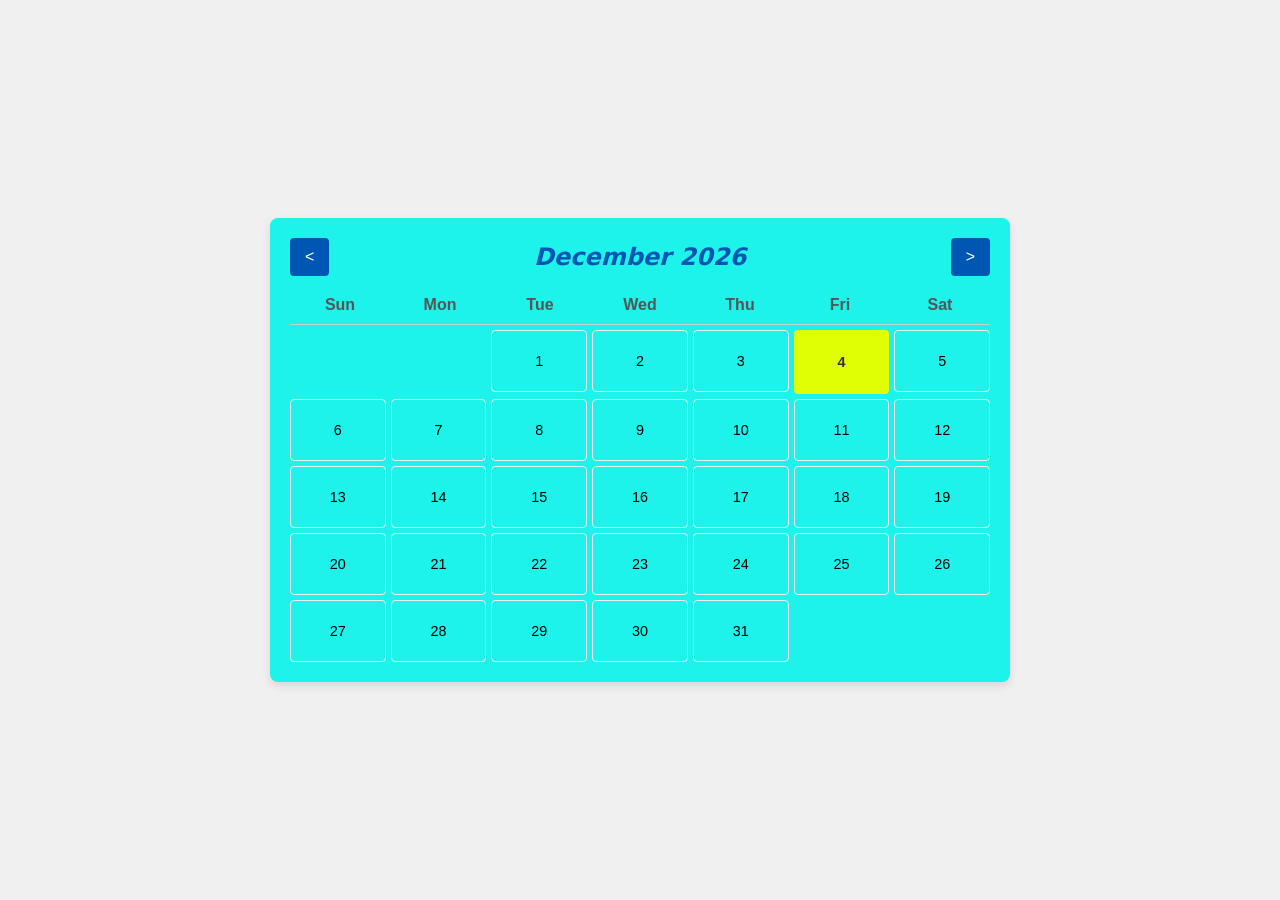
<file: index.html>
<!DOCTYPE html>
<html lang="en">
  <head>
    <meta charset="UTF-8" />
    <meta name="viewport" content="width=device-width, initial-scale=1.0" />
    <title>Suu Calendar</title>
    <link rel="stylesheet" href="Calendar.css" />
  </head>
  <body>
    <div class="calendar-container">
      <div class="calendar-header">
        <button id="prev-month">&lt;</button>
        <h2 id="current-month-year">Current Month Year</h2>
        <button id="next-month">&gt;</button>
      </div>
      <div class="weekdays">
        <span>Sun</span>
        <span>Mon</span>
        <span>Tue</span>
        <span>Wed</span>
        <span>Thu</span>
        <span>Fri</span>
        <span>Sat</span>
      </div>
      <div class="calendar-grid" id="calendar-grid"></div>
    </div>
    <script src="Calendar.js"></script>
  </body>
</html>
</file>
<file: Calendar.css>
:root {
  --primary-color: #0056b3;
  --secondary-color: #f0f0f0;
  --border-color: #ccc;
  --today-color: #e1ff04;
}

body {
  font-family: Arial, sans-serif;
  display: flex;
  justify-content: center;
  align-items: center;
  min-height: 100vh;
  margin: 0;
  background-color: var(--secondary-color);
}

.calendar-container {
  background-color: #1df2eb;
  border-radius: 8px;
  box-shadow: 0 4px 10px rgba(0, 0, 0, 0.1);
  width: 90%;
  max-width: 700px;
  padding: 20px;
}

.calendar-header {
  display: flex;
  justify-content: space-between;
  align-items: center;
  margin-bottom: 20px;
}

.calendar-header h2 {
  margin: 0;
  font-style: italic;
  font-family: system-ui, -apple-system, BlinkMacSystemFont, "Segoe UI", Roboto,
    Oxygen, Ubuntu, Cantarell, "Open Sans", "Helvetica Neue", sans-serif;
  font-weight: bolder;
  font-size: 1.5rem;
  color: var(--primary-color);
}

.calendar-header button {
  background-color: var(--primary-color);
  color: white;
  border: none;
  padding: 10px 15px;
  cursor: pointer;
  border-radius: 4px;
  font-size: 1rem;
  transition: background-color 0.2s;
}

.calendar-header button:hover {
  background-color: #007bff;
}

.weekdays {
  display: grid;
  grid-template-columns: repeat(7, 1fr);
  text-align: center;
  font-weight: bold;
  color: #555;
  border-bottom: 1px solid var(--border-color);
  padding-bottom: 10px;
  margin-bottom: 5px;
}

.calendar-grid {
  display: grid;
  grid-template-columns: repeat(7, 1fr);
  gap: 5px;
}

.day {
  padding: 10px 5px;
  text-align: center;
  border-radius: 4px;
  cursor: pointer;
  transition: background-color 0.1s;
  height: 40px;
  display: flex;
  justify-content: center;
  align-items: center;
  font-size: 0.9rem;
  border: 1px solid #eee; /* Subtle border for better separation */
}

.day:hover:not(.empty-day) {
  background-color: var(--secondary-color);
}

.today {
  background-color: var(--today-color);
  font-weight: bold;
  color: #333;
  border: 2px solid var(--today-color);
}

.empty-day {
  visibility: hidden;
}
</file>
